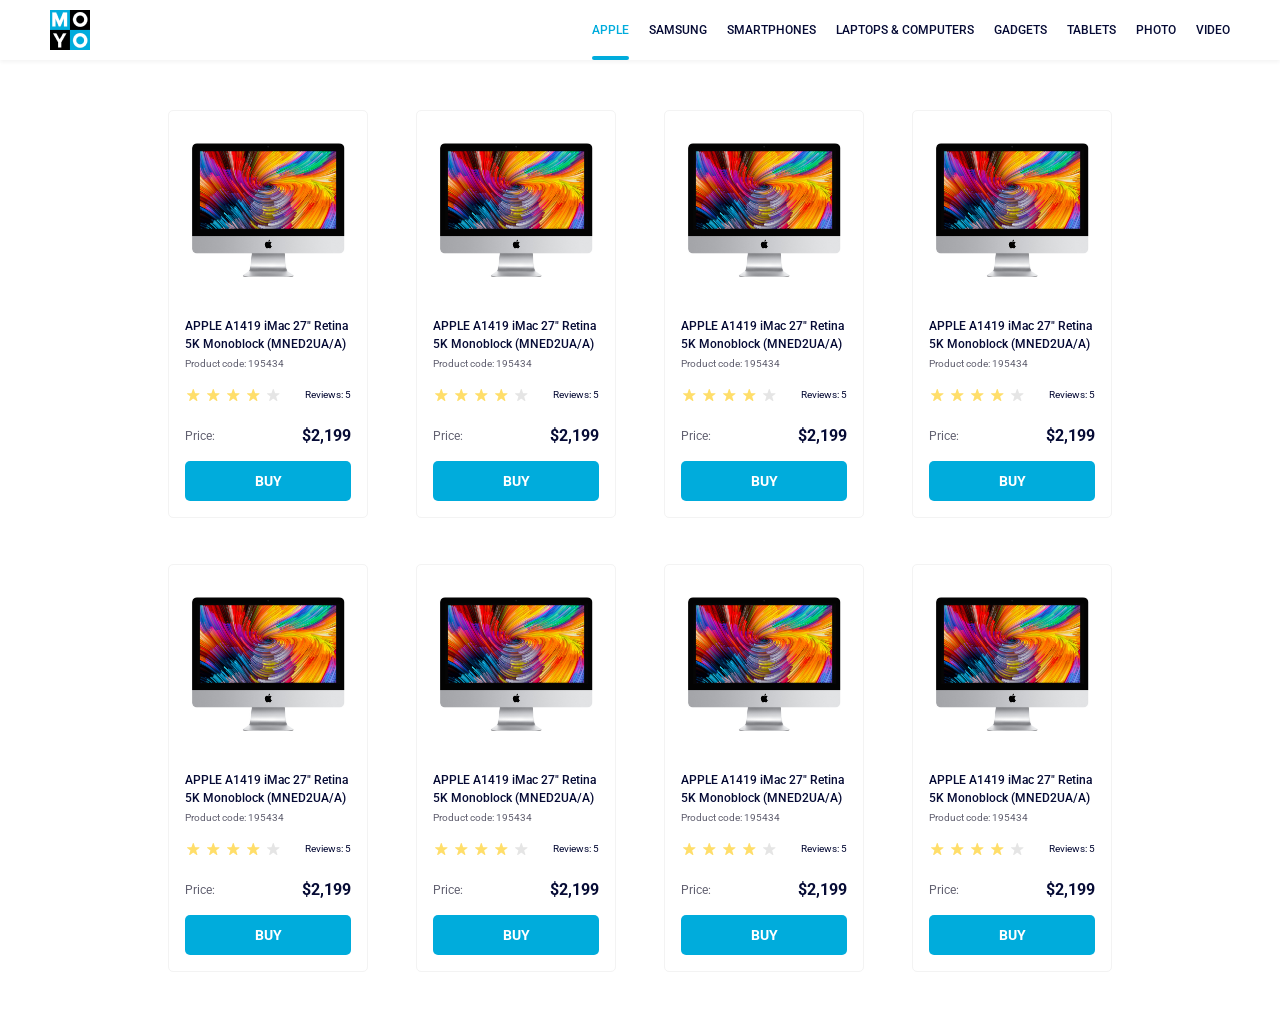
<file: index.html>
<!doctype html><html lang="en"><head><meta charset="utf-8"><meta name="viewport" content="width=device-width, initial-scale=1.0"><title>Catalog</title><link rel="preconnect" href="https://fonts.gstatic.com"><link href="https://fonts.googleapis.com/css2?family=Roboto:wght@400;500;700&display=swap" rel="stylesheet"><link rel="stylesheet" href="index.106115a5.css"></head><body> <header class="header"> <a href="https://www.moyo.ua/" class="logo"> <img src="logo.eddae0ff.png" alt="logo moyo" class="logo__img"> </a> <nav class="nav"> <ul class="nav__list"> <li class="nav__item"> <a href="https://www.google.com.ua/" class="is-active nav__link"> apple </a> </li> <li class="nav__item"> <a href="https://samsungshop.com.ua/" class="nav__link"> samsung </a> </li> <li class="nav__item"> <a href="https://www.apple.com/" class="nav__link"> smartphones </a> </li> <li class="nav__item"> <a href="https://www.facebook.com/" class="nav__link" data-qa="nav-hover"> laptops & computers </a> </li> <li class="nav__item"> <a href="https://www.instagram.com/" class="nav__link"> gadgets </a> </li> <li class="nav__item"> <a href="https://uk.wikipedia.org/" class="nav__link"> tablets </a> </li> <li class="nav__item"> <a href="https://www.tiktok.com/" class="nav__link"> photo </a> </li> <li class="nav__item"> <a href="https://x.com/" class="nav__link"> video </a> </li> </ul> </nav> </header> <main class="main"> <div class="main__container"> <article class="card" data-qa="card"> <img src="imac.202c52ff.jpeg" class="card__img" alt="APPLE A1419 iMac 27 Retina 5K Monoblock (MNED2UA/A)"> <h1 class="card__name"> APPLE A1419 iMac 27" Retina 5K Monoblock (MNED2UA/A) </h1> <p class="card__code">Product code: 195434</p> <div class="rating"> <ul class="rating__stars rating__stars--4"> <li class="rating__star"></li> <li class="rating__star"></li> <li class="rating__star"></li> <li class="rating__star"></li> <li class="rating__star"></li> </ul> <span class="rating__reviews">Reviews: 5</span> </div> <div class="card__price"> <span class="card__text">Price:</span> <span class="card__number">$2,199</span> </div> <a href="#" class="card__button" data-qa="card-hover"> buy </a> </article> <article class="card"> <img src="imac.202c52ff.jpeg" class="card__img" alt="APPLE A1419 iMac 27 Retina 5K Monoblock (MNED2UA/A)"> <h1 class="card__name"> APPLE A1419 iMac 27" Retina 5K Monoblock (MNED2UA/A) </h1> <p class="card__code">Product code: 195434</p> <div class="rating"> <ul class="rating__stars rating__stars--4"> <li class="rating__star"></li> <li class="rating__star"></li> <li class="rating__star"></li> <li class="rating__star"></li> <li class="rating__star"></li> </ul> <span class="rating__reviews">Reviews: 5</span> </div> <div class="card__price"> <span class="card__text">Price:</span> <span class="card__number">$2,199</span> </div> <a href="#" class="card__button"> buy </a> </article> <article class="card"> <img src="imac.202c52ff.jpeg" class="card__img" alt="APPLE A1419 iMac 27 Retina 5K Monoblock (MNED2UA/A)"> <h1 class="card__name"> APPLE A1419 iMac 27" Retina 5K Monoblock (MNED2UA/A) </h1> <p class="card__code">Product code: 195434</p> <div class="rating"> <ul class="rating__stars rating__stars--4"> <li class="rating__star"></li> <li class="rating__star"></li> <li class="rating__star"></li> <li class="rating__star"></li> <li class="rating__star"></li> </ul> <span class="rating__reviews">Reviews: 5</span> </div> <div class="card__price"> <span class="card__text">Price:</span> <span class="card__number">$2,199</span> </div> <a href="#" class="card__button"> buy </a> </article> <article class="card"> <img src="imac.202c52ff.jpeg" class="card__img" alt="APPLE A1419 iMac 27 Retina 5K Monoblock (MNED2UA/A)"> <h1 class="card__name"> APPLE A1419 iMac 27" Retina 5K Monoblock (MNED2UA/A) </h1> <p class="card__code">Product code: 195434</p> <div class="rating"> <ul class="rating__stars rating__stars--4"> <li class="rating__star"></li> <li class="rating__star"></li> <li class="rating__star"></li> <li class="rating__star"></li> <li class="rating__star"></li> </ul> <span class="rating__reviews">Reviews: 5</span> </div> <div class="card__price"> <span class="card__text">Price:</span> <span class="card__number">$2,199</span> </div> <a href="#" class="card__button"> buy </a> </article> <article class="card"> <img src="imac.202c52ff.jpeg" class="card__img" alt="APPLE A1419 iMac 27 Retina 5K Monoblock (MNED2UA/A)"> <h1 class="card__name"> APPLE A1419 iMac 27" Retina 5K Monoblock (MNED2UA/A) </h1> <p class="card__code">Product code: 195434</p> <div class="rating"> <ul class="rating__stars rating__stars--4"> <li class="rating__star"></li> <li class="rating__star"></li> <li class="rating__star"></li> <li class="rating__star"></li> <li class="rating__star"></li> </ul> <span class="rating__reviews">Reviews: 5</span> </div> <div class="card__price"> <span class="card__text">Price:</span> <span class="card__number">$2,199</span> </div> <a href="#" class="card__button"> buy </a> </article> <article class="card"> <img src="imac.202c52ff.jpeg" class="card__img" alt="APPLE A1419 iMac 27 Retina 5K Monoblock (MNED2UA/A)"> <h1 class="card__name"> APPLE A1419 iMac 27" Retina 5K Monoblock (MNED2UA/A) </h1> <p class="card__code">Product code: 195434</p> <div class="rating"> <ul class="rating__stars rating__stars--4"> <li class="rating__star"></li> <li class="rating__star"></li> <li class="rating__star"></li> <li class="rating__star"></li> <li class="rating__star"></li> </ul> <span class="rating__reviews">Reviews: 5</span> </div> <div class="card__price"> <span class="card__text">Price:</span> <span class="card__number">$2,199</span> </div> <a href="#" class="card__button"> buy </a> </article> <article class="card"> <img src="imac.202c52ff.jpeg" class="card__img" alt="APPLE A1419 iMac 27 Retina 5K Monoblock (MNED2UA/A)"> <h1 class="card__name"> APPLE A1419 iMac 27" Retina 5K Monoblock (MNED2UA/A) </h1> <p class="card__code">Product code: 195434</p> <div class="rating"> <ul class="rating__stars rating__stars--4"> <li class="rating__star"></li> <li class="rating__star"></li> <li class="rating__star"></li> <li class="rating__star"></li> <li class="rating__star"></li> </ul> <span class="rating__reviews">Reviews: 5</span> </div> <div class="card__price"> <span class="card__text">Price:</span> <span class="card__number">$2,199</span> </div> <a href="#" class="card__button"> buy </a> </article> <article class="card"> <img src="imac.202c52ff.jpeg" class="card__img" alt="APPLE A1419 iMac 27 Retina 5K Monoblock (MNED2UA/A)"> <h1 class="card__name"> APPLE A1419 iMac 27" Retina 5K Monoblock (MNED2UA/A) </h1> <p class="card__code">Product code: 195434</p> <div class="rating"> <ul class="rating__stars rating__stars--4"> <li class="rating__star"></li> <li class="rating__star"></li> <li class="rating__star"></li> <li class="rating__star"></li> <li class="rating__star"></li> </ul> <span class="rating__reviews">Reviews: 5</span> </div> <div class="card__price"> <span class="card__text">Price:</span> <span class="card__number">$2,199</span> </div> <a href="#" class="card__button"> buy </a> </article> </div> </main> </body></html>
</file>
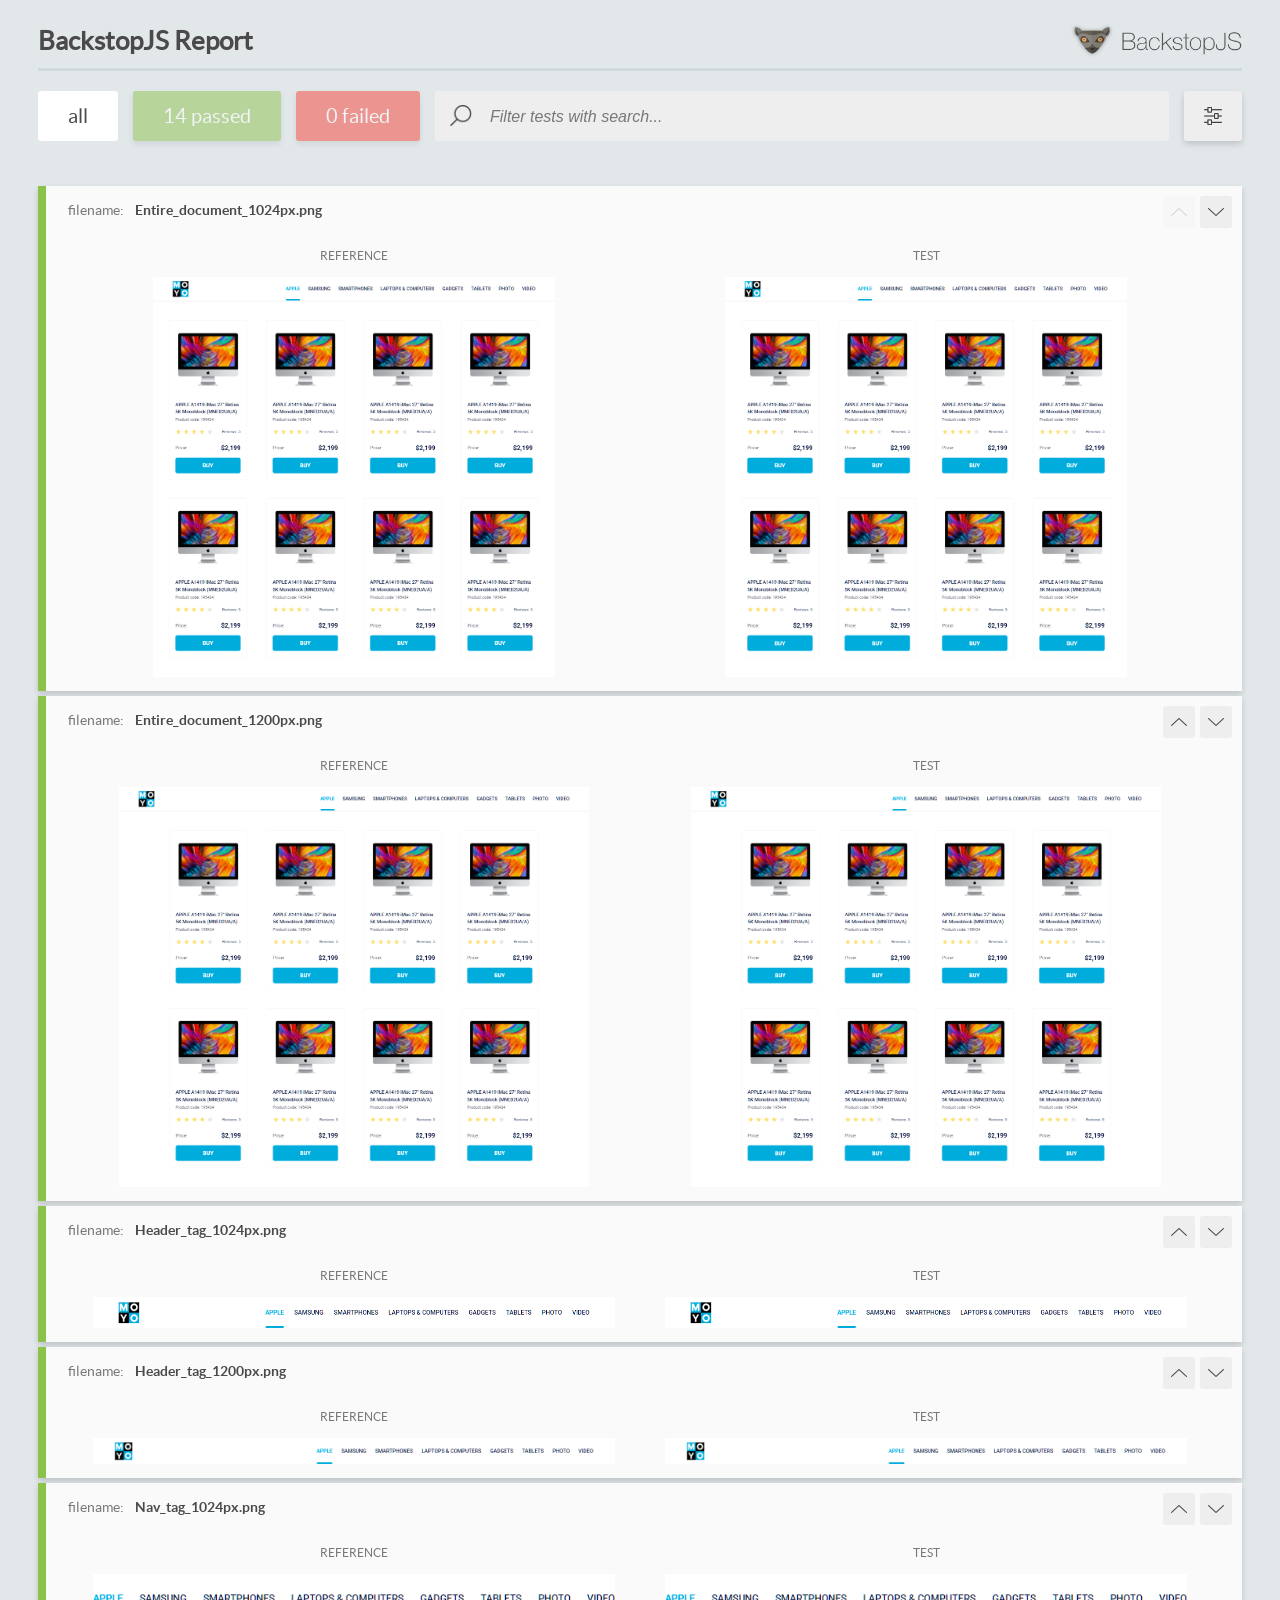
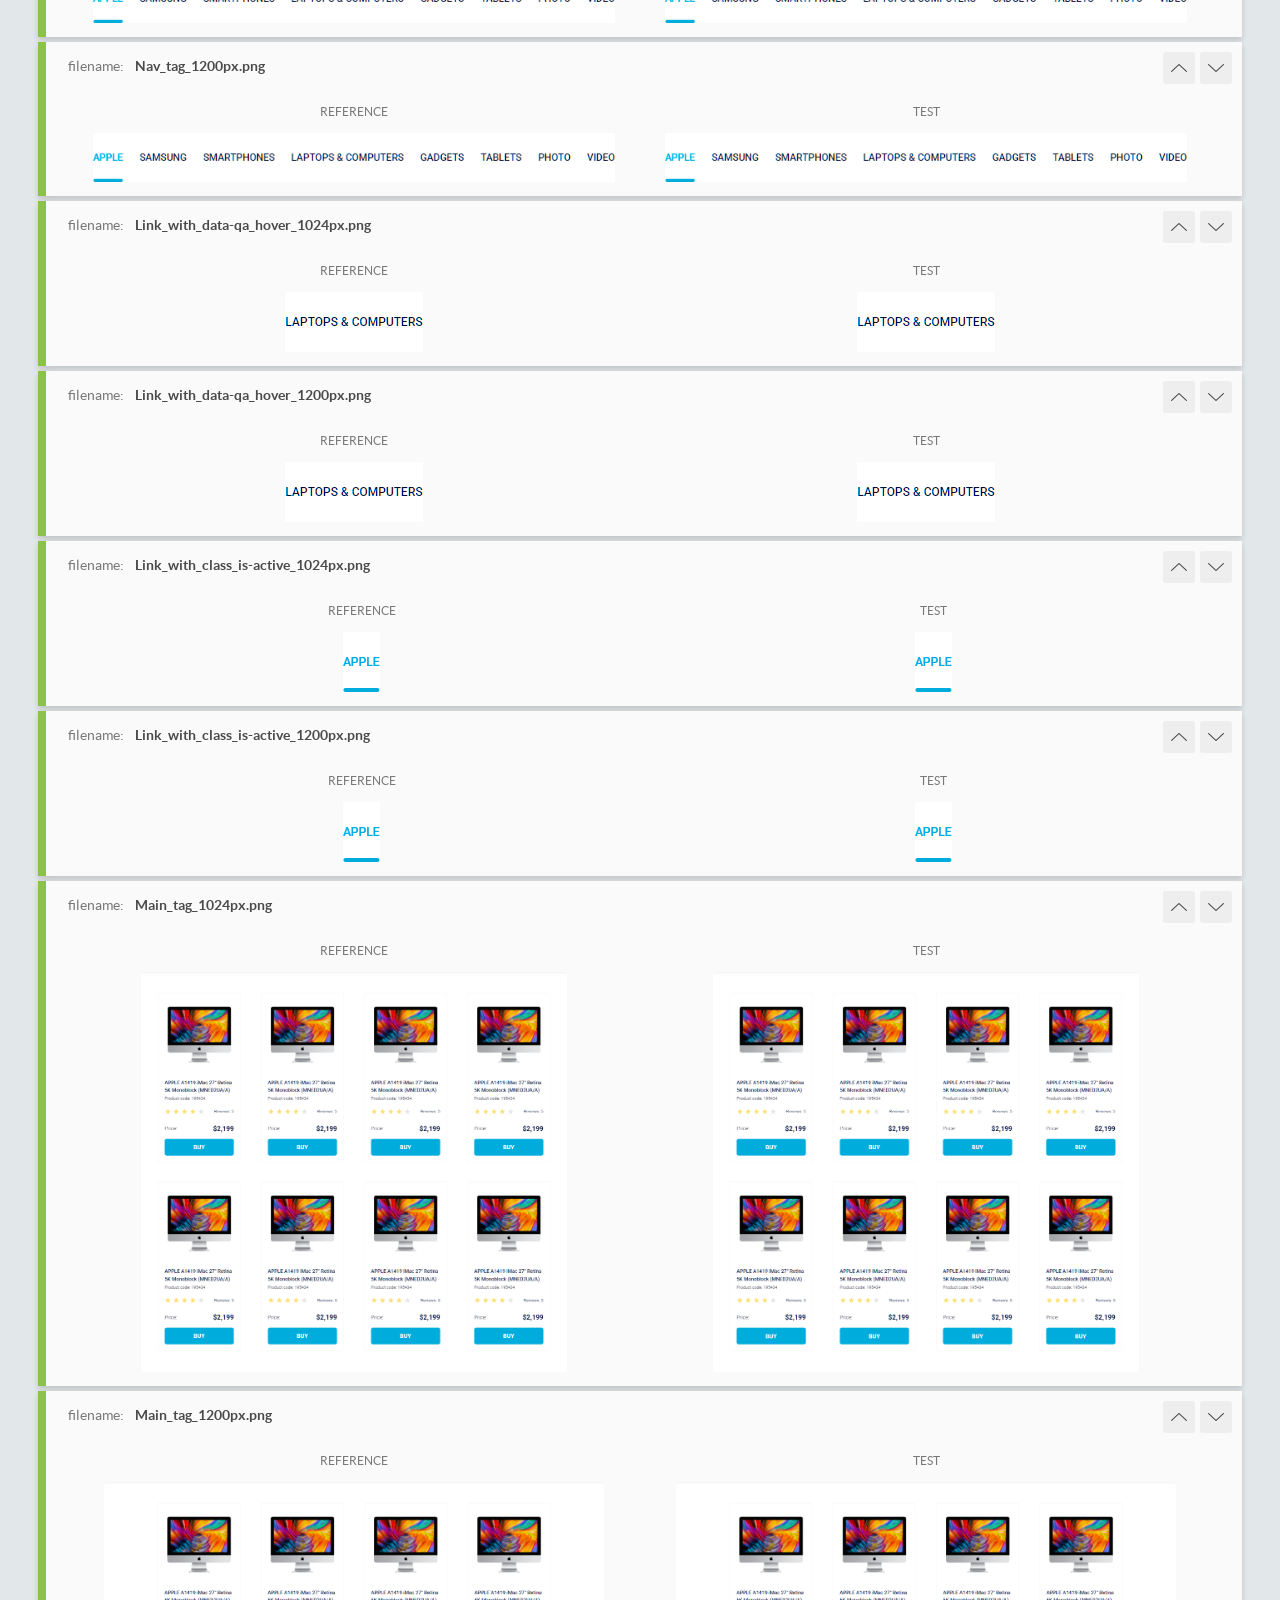
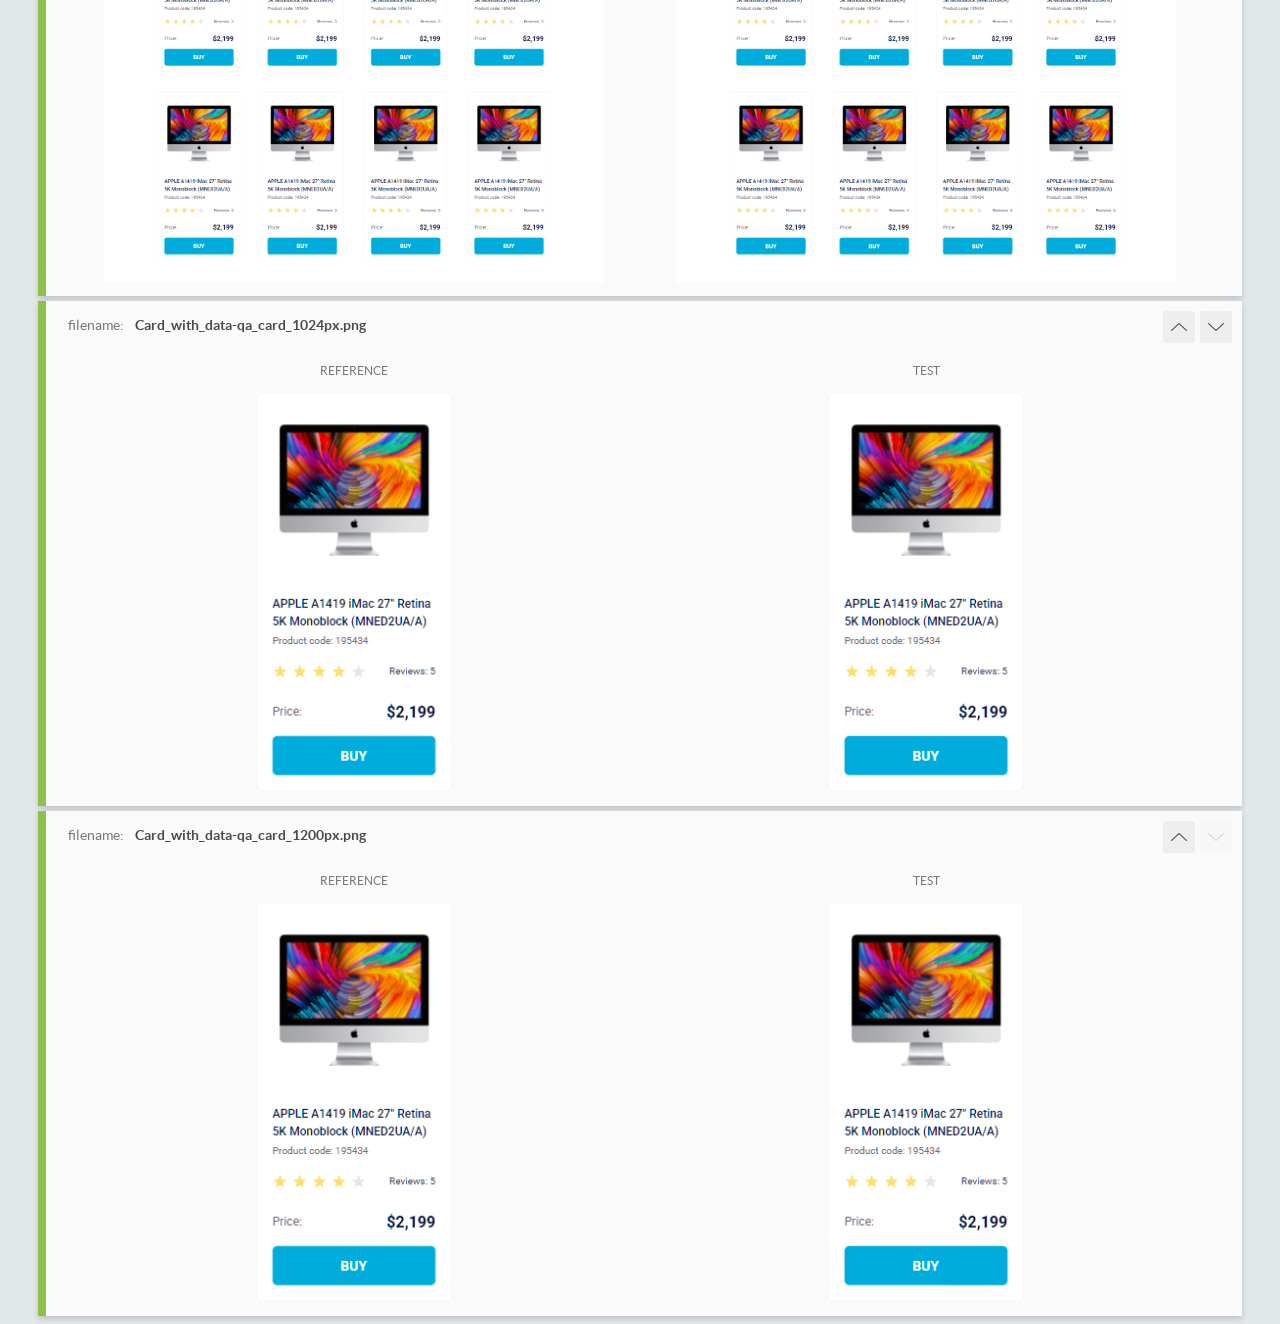
<file: report/html_report/index.html>
<!DOCTYPE html>
<html>
  <head>
    <meta charset="utf-8">
    <!-- Disable Cache -->
    <meta http-equiv="Cache-Control" content="no-cache, no-store, must-revalidate">
    <meta http-equiv="Pragma" content="no-cache">
    <meta http-equiv="Expires" content="0">

    <title>BackstopJS Report</title>

    <style>
      @font-face {
          font-family: 'latoregular';
          src: url('./assets/fonts/lato-regular-webfont.woff2') format('woff2'),
              url('./assets/fonts/lato-regular-webfont.woff') format('woff');
          font-weight: 400;
          font-style: normal;
      }
      @font-face {
          font-family: 'latobold';
          src: url('./assets/fonts/lato-bold-webfont.woff2') format('woff2'),
              url('./assets/fonts/lato-bold-webfont.woff') format('woff');
          font-weight: 700;
          font-style: normal;
      }

      .ReactModal__Body--open {
          overflow: hidden;
      }
      .ReactModal__Body--open .header {
        display: none;
      }

    </style>
  </head>
  <body style="background-color: #E2E7EA">
    <div id="root">

    </div>
    <script>
      function report (report) { // eslint-disable-line no-unused-vars
        window.tests = report;
      }
    </script>
    <script src="config.js"></script>
    <script src="index_bundle.js"></script>
  </body>
</html>
</file>
<file: index.106115a5.css>
*{box-sizing:border-box}body{margin:0;font-family:Roboto,sans-serif;font-size:12px;font-style:normal;font-weight:500}ul{margin:0;padding:0;list-style:none}h1,p,img{margin:0}a{text-decoration:none}.header{background-color:#fff;justify-content:space-between;align-items:center;height:60px;padding:0 50px;display:flex;box-shadow:0 2px 4px #0000000d}.nav__list{text-align:center;display:flex}.nav__link{color:#060b35;align-items:center;height:60px;text-decoration:none;display:flex}.logo{justify-content:center;align-items:center;height:100%;display:flex}.logo__img{height:40px}.nav__item{text-transform:uppercase;white-space:nowrap}.nav__item:not(:last-child){margin-right:20px}.is-active{color:#00acdc;position:relative}.is-active:after{content:"";background-color:#00acdc;border-radius:8px;width:100%;height:4px;position:absolute;bottom:0;left:0}.is-active:hover{color:#00acdc}.main{padding:50px 40px}.main__container{grid-template-rows:1fr 1fr;grid-template-columns:200px 200px 200px 200px;justify-content:center;align-items:center;gap:46px 48px;display:grid}@media (width<=487px){.main__container{grid-template-columns:200px}}@media (width>=488px){.main__container{grid-template-columns:repeat(2,200px)}}@media (width>=768px){.main__container{grid-template-columns:repeat(3,200px)}}@media (width>=1024px){.main__container{grid-template-columns:repeat(4,200px)}}.card{border:1px solid #f3f3f3;border-radius:5px;flex-direction:column;align-items:center;width:200px;padding:32px 16px 16px;font-size:10px;transition:all .3s;display:flex}.card__name{color:#060b35;width:100%;margin-bottom:4px;font-size:12px;font-weight:500;line-height:18px}.card:hover{transform:scale(1.2)}.card:hover .card__name{color:#34568b}.card__img{width:160px;height:134px;margin-bottom:40px}.card__code{color:#616070;align-self:flex-start;margin-bottom:16px;font-size:10px;font-weight:400;line-height:14px}.card__price{justify-content:space-between;width:100%;margin-bottom:16px;line-height:18px;display:flex}.card__text{color:#616070;font-size:12px;font-weight:400}.card__number{color:#060b35;font-size:16px;font-weight:700}.card__button{text-transform:uppercase;color:#fff;background-color:#00acdc;border-radius:5px;justify-content:center;align-items:center;width:100%;height:40px;font-size:14px;font-weight:700;display:flex}.card__button:hover{color:#00acdc;background-color:#fff;border:1px solid #00acdc}.rating{color:#060b35;justify-content:space-between;align-items:center;width:100%;margin-bottom:24px;line-height:16px;display:flex}.rating__star{background-image:url(star.822d561e.svg);background-position:50%;background-repeat:no-repeat;width:16px;height:16px}.rating__stars--4 .rating__star:nth-child(-n+4){background-image:url(star-active.edda4c43.svg);margin-right:4px}.rating__stars{list-style:none;display:flex}.rating__reviews{color:#060b35;font-size:10px;font-weight:400;line-height:16px}
/*# sourceMappingURL=index.106115a5.css.map */
</file>
